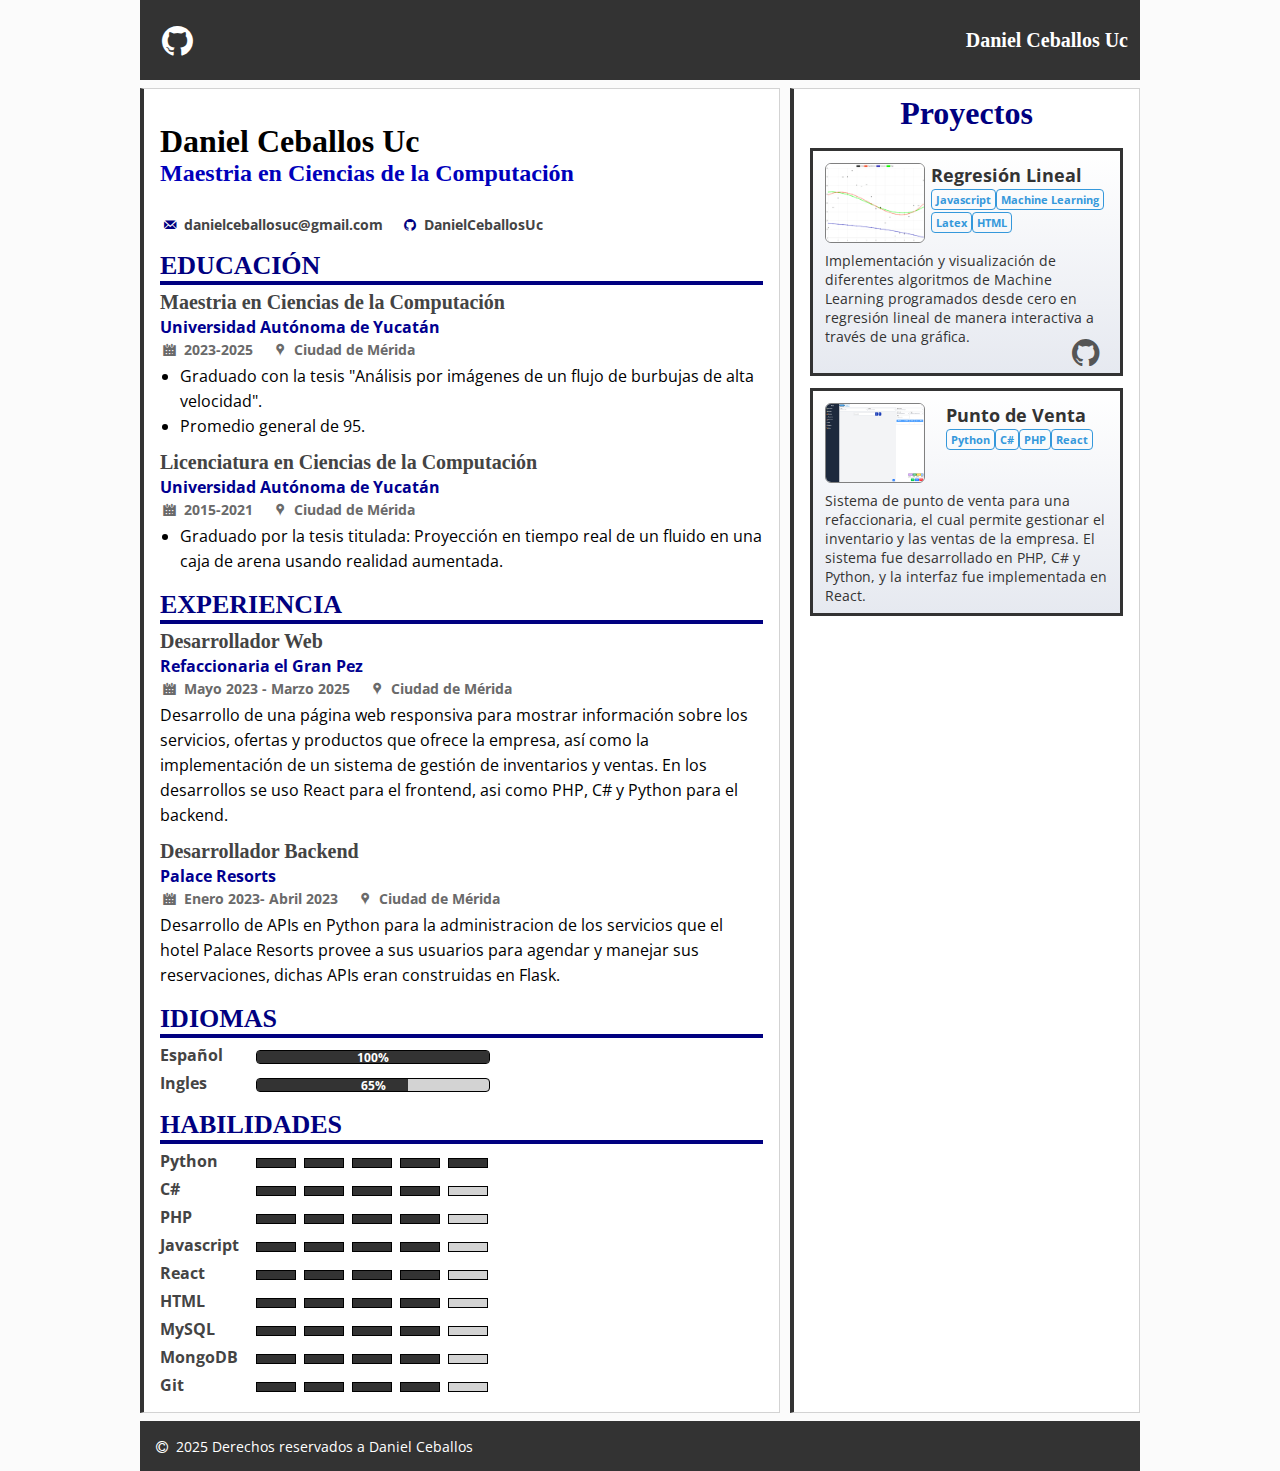
<file: index.html>
<!DOCTYPE html>
<html lang="en" dir="ltr">

<head>
    <meta charset="utf-8">
    <title>Daniel Ceballos Uc</title>

    <script type="text/javascript" src="js/index.js">  </script>

    <link rel="shortcut icon" href="img/logo.ico">
    <link rel="stylesheet" href="css/utiles/fontello.css">
    <link rel="stylesheet" href="css/particular/index.css">
    <link rel="stylesheet" href="css/temas/nocturno.css">
</head>

<body>
    <div class="header">
        <div class="icon-container">
            <i class="icon-github-circled"
                onclick="document.location = 'https://github.com/search?q=DanielCeballosUc'"></i>
            <p>Daniel Ceballos Uc</p>
        </div>
    </div>
    <div class="body">
        <div class="body-left">
            <div class="content-wrapper">

                <div class="profile-block">
                    <div class="profile-title-wrapper">
                        <div class="grid-center">
                            <h2 class="profile-title">Daniel Ceballos Uc</h2>
                            <h2 class="profile-subtitle">Maestria en Ciencias de la Computación</h2>
                        </div>
                    </div>

                    <div class="icon-text">
                        <i class="icon-mail"></i>
                        <p class="icon-description">danielceballosuc@gmail.com</p>
                        <i class="icon-github-circled"></i>
                        <p class="icon-description">DanielCeballosUc</p>
                    </div>
                </div>

                <div class="cv-section">
                    <h2 class="title">Educación</h2>
                    <div class="cv-subsection">
                        <h2 class="title">Maestria en Ciencias de la Computación</h2>
                        <h2 class="subtitle">Universidad Autónoma de Yucatán</h2>
                        <div class="icon-text">
                            <i class="icon-calendar-inv"></i>
                            <p class="icon-description">2023-2025</p>
                            <i class="icon-location"></i>
                            <p class="icon-description">Ciudad de Mérida</p>
                        </div>
                        <div class="description">
                            <ul>
                                <li>
                                    Graduado con la tesis "Análisis por imágenes de un flujo de burbujas de
                                    alta velocidad".
                                </li>
                                <li>
                                    Promedio general de 95. 
                                </li>
                            </ul>
                        </div>
                    </div>

                    <div class="cv-subsection">
                        <h2 class="title">Licenciatura en Ciencias de la Computación</h2>
                        <h2 class="subtitle">Universidad Autónoma de Yucatán</h2>
                        <div class="icon-text">
                            <i class="icon-calendar-inv"></i>
                            <p class="icon-description">2015-2021</p>
                            <i class="icon-location"></i>
                            <p class="icon-description">Ciudad de Mérida</p>
                        </div>
                        <div class="description">
                            <ul>
                                <li>
                                    Graduado por la tesis titulada: Proyección en tiempo real de un fluido en una caja
                                    de arena usando realidad aumentada.
                                </li>
                            </ul>
                        </div>
                    </div>
                </div>

                <div class="cv-section">
                    <h2 class="title">Experiencia</h2>
                    <div class="cv-subsection">
                        <h2 class="title">Desarrollador Web</h2>
                        <h2 class="subtitle">Refaccionaria el Gran Pez</h2>
                        <div class="icon-text">
                            <i class="icon-calendar-inv"></i>
                            <p class="icon-description">Mayo 2023 - Marzo 2025</p>
                            <i class="icon-location"></i>
                            <p class="icon-description">Ciudad de Mérida</p>
                        </div>
                        <div class="description">
                            <p>
                                Desarrollo de una página web responsiva para mostrar información sobre los servicios,
                                ofertas y productos que ofrece la empresa, así como la implementación de un sistema de
                                gestión de inventarios y ventas. En los desarrollos se uso React para el frontend, asi como
                                PHP, C# y Python para el backend.
                            </p>
                        </div>
                    </div>

                    <div class="cv-subsection">
                        <h2 class="title">Desarrollador Backend</h2>
                        <h2 class="subtitle">Palace Resorts</h2>
                        <div class="icon-text">
                            <i class="icon-calendar-inv"></i>
                            <p class="icon-description">Enero 2023- Abril 2023</p>
                            <i class="icon-location"></i>
                            <p class="icon-description">Ciudad de Mérida</p>
                        </div>
                        <div class="description">
                            <p>
                                Desarrollo de APIs en Python para la administracion de los servicios
                                que el hotel Palace Resorts provee a sus usuarios para agendar y
                                manejar sus reservaciones, dichas APIs eran construidas en Flask.
                            </p>
                        </div>
                    </div>
                </div>

                <div class="cv-section">
                    <h2 class="title">Idiomas</h2>
                    <div class="cv-subsection">
                        <div class="percent-block">
                            <p>Español</p>
                            <div class="percent-bar">
                                <div class="label">100%</div>
                                <div class="fill" style="width: 100%;"></div>
                            </div>
                        </div>

                        <div class="percent-block">
                            <p>Ingles</p>
                            <div class="percent-bar">
                                <div class="label">65%</div>
                                <div class="fill" style="width: 65%;"></div>
                            </div>
                        </div>
                    </div>
                </div>

                <div class="cv-section">
                    <h2 class="title">Habilidades</h2>
                    <div class="skill-block">
                        <p>Python</p>
                        <div class="filled"></div>
                        <div class="filled"></div>
                        <div class="filled"></div>
                        <div class="filled"></div>
                        <div class="filled"></div>
                    </div>

                    <div class="skill-block">
                        <p>C#</p>
                        <div class="filled"></div>
                        <div class="filled"></div>
                        <div class="filled"></div>
                        <div class="filled"></div>
                        <div class="unfilled"></div>
                    </div>

                    <div class="skill-block">
                        <p>PHP</p>
                        <div class="filled"></div>
                        <div class="filled"></div>
                        <div class="filled"></div>
                        <div class="filled"></div>
                        <div class="unfilled"></div>
                    </div>

                    <div class="skill-block">
                        <p>Javascript</p>
                        <div class="filled"></div>
                        <div class="filled"></div>
                        <div class="filled"></div>
                        <div class="filled"></div>
                        <div class="unfilled"></div>
                    </div>

                    <div class="skill-block">
                        <p>React</p>
                        <div class="filled"></div>
                        <div class="filled"></div>
                        <div class="filled"></div>
                        <div class="filled"></div>
                        <div class="unfilled"></div>
                    </div>

                    <div class="skill-block">
                        <p>HTML</p>
                        <div class="filled"></div>
                        <div class="filled"></div>
                        <div class="filled"></div>
                        <div class="filled"></div>
                        <div class="unfilled"></div>
                    </div>

                    <div class="skill-block">
                        <p>MySQL</p>
                        <div class="filled"></div>
                        <div class="filled"></div>
                        <div class="filled"></div>
                        <div class="filled"></div>
                        <div class="unfilled"></div>
                    </div>

                    <div class="skill-block">
                        <p>MongoDB</p>
                        <div class="filled"></div>
                        <div class="filled"></div>
                        <div class="filled"></div>
                        <div class="filled"></div>
                        <div class="unfilled"></div>
                    </div>

                    <div class="skill-block">
                        <p>Git</p>
                        <div class="filled"></div>
                        <div class="filled"></div>
                        <div class="filled"></div>
                        <div class="filled"></div>
                        <div class="unfilled"></div>
                    </div>
                </div>

            </div>
        </div>
        <div class="body-right">
            <div class="content-wrapper">

                <div class="logo-title">
                    <h2 class="main-title">Proyectos</h2>
                </div>

                <div class="project-block" onclick="document.location = 'articulos/machine_learning.html'">
                    <div class="project-title">
                        <img src="img/proyecto_regresion.png" alt="">
                        <div class="project-title-wrapper">
                            <h2>Regresión Lineal</h2>
                            <p class="tag">Javascript</p>
                            <p class="tag">Machine Learning</p>
                            <p class="tag">Latex</p>
                            <p class="tag">HTML</p>
                        </div>

                    </div>

                    <div class="project-description">
                        <p>
                            Implementación y visualización de diferentes algoritmos de Machine Learning
                            programados desde cero en regresión lineal de manera interactiva a través de una gráfica.
                        </p>

                        <a href="https://github.com/DanielCeballosUc/DanielCeballosUc.github.io"><i class="icon-github-circled"></i></a>
                    </div>
                </div>

                <div class="project-block" onclick="document.location = 'articulos/punto_venta.html'">
                    <div class="project-title">
                        <img src="img/proyecto_punto_venta.png" alt="">
                        <div class="project-title-wrapper">
                            <h2>Punto de Venta</h2>
                            <p class="tag">Python</p>
                            <p class="tag">C#</p>
                            <p class="tag">PHP</p>
                            <p class="tag">React</p>
                        </div>

                    </div>

                    <div class="project-description">
                        <p>
                            Sistema de punto de venta para una refaccionaria, el cual permite gestionar
                            el inventario y las ventas de la empresa. El sistema fue desarrollado en PHP, C# y
                            Python, y la interfaz fue implementada en React.
                        </p>
                    </div>
                </div>
            </div>
        </div>
    </div>

    <div class="footer">

        <div class="copyright-container">
            <p> <i class="icon-copyright"></i> 2025 Derechos reservados a Daniel Ceballos</p>
        </div>

    </div>

</body>

</html>
</file>
<file: css/utiles/fontello.css>
@font-face {
  font-family: 'fontello';
  src: url('../../font/iconos/fontello.eot?93203414');
  src: url('../../font/iconos/fontello.eot?93203414#iefix') format('embedded-opentype'),
       url('../../font/iconos/fontello.woff2?93203414') format('woff2'),
       url('../../font/iconos/fontello.woff?93203414') format('woff'),
       url('../../font/iconos/fontello.ttf?93203414') format('truetype'),
       url('../../font/iconos/fontello.svg?93203414#fontello') format('svg');
  font-weight: normal;
  font-style: normal;
}
/* Chrome hack: SVG is rendered more smooth in Windozze. 100% magic, uncomment if you need it. */
/* Note, that will break hinting! In other OS-es font will be not as sharp as it could be */
/*
@media screen and (-webkit-min-device-pixel-ratio:0) {
  @font-face {
    font-family: 'fontello';
    src: url('../../font/iconos/fontello.svg?93203414#fontello') format('svg');
  }
}
*/

 [class^="icon-"]:before, [class*=" icon-"]:before {
  font-family: "fontello";
  font-style: normal;
  font-weight: normal;
  speak: never;

  display: inline-block;
  text-decoration: inherit;
  width: 1em;
  margin-right: .2em;
  text-align: center;
  /* opacity: .8; */

  /* For safety - reset parent styles, that can break glyph codes*/
  font-variant: normal;
  text-transform: none;

  /* fix buttons height, for twitter bootstrap */
  line-height: 1em;

  /* Animation center compensation - margins should be symmetric */
  /* remove if not needed */
  margin-left: .2em;

  /* you can be more comfortable with increased icons size */
  /* font-size: 120%; */

  /* Font smoothing. That was taken from TWBS */
  -webkit-font-smoothing: antialiased;
  -moz-osx-font-smoothing: grayscale;

  /* Uncomment for 3D effect */
  /* text-shadow: 1px 1px 1px rgba(127, 127, 127, 0.3); */
}

.icon-home:before { content: '\e800'; } /* '' */
.icon-calendar-inv:before { content: '\e801'; } /* '' */
.icon-location:before { content: '\e802'; } /* '' */
.icon-mail:before { content: '\e803'; } /* '' */
.icon-at:before { content: '\e804'; } /* '' */
.icon-github-circled:before { content: '\f09b'; } /* '' */
.icon-copyright:before { content: '\f1f9'; } /* '' */
.icon-linkedin-squared:before { content: '\f30c'; } /* '' */
</file>
<file: css/particular/index.css>
/* Imports */
@import url(https://fonts.googleapis.com/css?family=Open+Sans);

/* Estilos generales */
* {
  box-sizing: border-box;
}

/* Estilos para Body */
body {
  margin: 0 auto;
  font-family: "Open Sans", Arial;
}

/* Estilos para titulos */
.title, .main-title {
  font-family: "Segoe UI";
}

.main-title {
  text-align: center;
  font-size: 32px;
  margin: 0;
  padding: 6px 0 16px 0;
}

.title {
  font-size: 22px;
  margin: 0;
  padding: 16px 0;
}

/* Estilos para Titulo con Logo */
.logo-title {
  display: table;
  margin: 6px auto 16px auto;
}

.logo-title img {
  position: relative;
  display: inline-block;
  width: 32px;
  height: 32px;
  vertical-align: text-bottom;
}

.logo-title h2 {
  display: inline-block;
  font-size: 32px;
  margin: 0;
  padding: 0;
}

/* Estilos para Header */
.header {
  position: relative;
  height: 80px;
  width: 1000px;
  margin: 0 auto;

  display: grid;
  align-content: center;
}

.icon-container {
  position: relative;
  padding: 0 12px;
}

.icon-container img {
  display: inline-block;
  vertical-align: bottom;
  width: 42px;
  height: 48px;
  padding: 3px;
}

.icon-container img:hover {
  cursor: pointer;
}

.icon-container i {
  display: inline-block;
  font-size: 36px;
}

.icon-container i:hover {
  cursor: pointer;
}

.icon-container p {
  margin: 0;
  font-size: 20px;
  line-height: 49px;
  font-weight: bold;
  font-family: "Segoe UI";
  float: right;
}

/* Estilos para Contenedor */
.body {
  position: relative;
  display: flex;
  width: 1000px;
  height: auto;
  margin: 0 auto;
}

.body-left {
  position: relative;
  flex-basis: 65%;
  padding: 8px 10px 8px 0;
}

.body-right {
  position: relative;
  flex-basis: 35%;
  padding: 8px 0 8px 0;
}

.content-wrapper {
  position: relative;
  width: 100%;
  height: 100%;
  border: 1px solid lightgray;
  border-left: 4px solid #3598db;
  padding: 0 16px;
}

/* Estilos para Texto con Icono */
.icon-text {
  position: relative;
  display: block;
  margin: 0;
}

.icon-text i {
  display: inline-block;
  font-size: 14px;
}

.icon-text p {
  display: inline-block;
  margin: 0;
  font-size: 14px;
  font-weight: bold;
  margin-right: 14px;
}

/* Estilos para Bloque projecto */
.project-block {
  position: relative;
  width: 100%;
  height: auto;
  min-height: 100px;
  margin: 12px auto;
  padding: 0 12px;

  border: 3px solid #3598db;
}

.project-block:hover {
  cursor: pointer;
}

.project-block .project-title {
  position: relative;
  display: block;
  margin: 12px 0 0 0;
  height: 80px;
}

.project-block .project-title img {
  display: block;
  float: left;
  width: 100px;
  height: 80px;
  margin: 0 6px 0 0;
  border-radius: 6px;
  border: 1px solid gray;
}

.project-title-wrapper {
  display: table;
  margin: 0 auto;
}

.project-block .project-title h2 {
  margin: 0;
  font-size: 18px;
}

.project-block .project-title p, .tag {
  display: inline-block;
  margin: 0;
  font-weight: bold;

  font-size: 11px;
  border: 1px solid #3598db;
  padding: 2px 4px;
  border-radius: 4px;
}

.project-block .project-description {
  display: table;
}

.project-block .project-description p {
  margin: 0;
  padding: 8px 0;
  font-size: 14px;
}

.project-block .project-description a {
  position: relative;
  display: table;
  float: right;
  margin: 0;
  padding: 0;
  margin-top: -24px;
  font-size: 32px;
}

/* Estilos para Perfil */
.profile-block {
  position: relative;
  display: table;
  padding: 16px 0 0 0;
}

.circled-photo {
  position: relative;
  display: block;

  height: 100px;
  width: 100px;
  border: 2px solid black;
  border-radius: 50%;
}

.profile-block .circled-photo {
  float: left;
  margin-right: 12px;
}

.profile-block .profile-title-wrapper {
  display: inline-block;
  height: 100px;
}

.grid-center {
  display: grid;
  align-content: center;
  height: 100%;
}

.profile-block .profile-title {
  position: relative;
  display: block;
  font-size: 32px;
  margin: 0;
  font-family: "Segoe UI";
}

.profile-block .profile-subtitle {
  position: relative;
  display: block;
  font-size: 24px;
  margin: 0;
  font-family: "Segoe UI";
}

.profile-block .icon-text {
  margin: 8px 0 0 0;
}

/* Estilos para Curriculum */
.cv-section {
  position: relative;
  display: block;
  margin: 16px 0;
}

.cv-section .title {
  position: relative;
  display: block;
  font-family: "Segoe UI";
  text-transform: uppercase;

  font-size: 26px;
  padding: 0;
  margin: 0 0 4px 0;
  border-bottom: 4px solid #000080;
}

.cv-subsection {
  margin: 6px 0 12px 0;
}

.cv-subsection .title {
  text-transform: none;
  padding: 0;
  margin: 0;
  font-size: 20px;
  border-bottom: 0;
}

.cv-subsection .subtitle {
  text-transform: none;
  padding: 0;
  margin: 2px 0 0 0;
  font-size: 16px;
  border-bottom: 0;
}

.cv-subsection .description p {
  font-family: "Open Sans", Arial;
  margin: 4px 0;
  line-height: 25px;
}

.cv-subsection .description ul {
  font-family: "Open Sans", Arial;
  margin: 4px 0;
  padding: 0 0 0 20px;
  line-height: 25px;
}

/* Estilos para Percent Bar */
.percent-block {
  position: relative;
  display: block;
  margin: 6px 0;
}

.percent-block p {
  display: inline-block;
  font-family: "Open Sans", Arial;
  font-weight: bold;
  margin: 0 12px 0 0;
  padding: 0;
  width: 80px;
}

.percent-bar {
  position: relative;
  display: inline-block;
  vertical-align: middle;
  height: 14px;
  width: 234px;
  border: 1px solid black;
  border-radius: 4px;
}

.percent-bar .fill {
  display: block;
  height: 100%;
}

.percent-bar .label {
  position: absolute;
  top: 50%;
  left: 50%;
  font-size: 12px;
  transform: translate(-50%, -50%);
  font-weight: bold;
}

/* Estilos para Skill Block */
.skill-block {
  position: relative;
  display: block;
  margin: 6px 0;
}

.skill-block p {
  display: inline-block;
  font-family: "Open Sans", Arial;
  font-weight: bold;
  margin: 0 12px 0 0;
  padding: 0;
  width: 80px;
}

.skill-block .filled{
  display: inline-block;
  vertical-align: middle;
  height: 10px;
  width: 40px;
  margin-right: 4px;
  border: 1px solid black;
}

.skill-block .unfilled{
  display: inline-block;
  vertical-align: middle;
  height: 10px;
  width: 40px;
  margin-right: 4px;
  border: 1px solid black;
}

/* Estilos para Footer */
.footer {
  width: 1000px;
  height: 50px;
  margin: 0 auto;
  padding: 0 12px;

  display: grid;
  align-content: center;
}

.footer .copyright-container p {
  font-size: 14px;
  margin: 0;
  padding: 4px 0;
}
</file>
<file: css/temas/nocturno.css>
body {
  background: #fbfbfb;
}

.header {
  background: #333;
}

.content-wrapper {
  background: white;
  border-color: lightgray;
  border-left-color: #333;
}

.title {
  color: black;
}

.main-title {
  color: #000080;
}

.logo-title h2 {
  color: #000080;
}

.circled-photo {
  border-color: black;
  background: black;
}

.icon-container i {
  color: white;
}

.icon-container i:hover {
  color: black;
}

.icon-container p {
  color: white;
}

.icon-text i {
  color: #6a6a6a;
}

.icon-text p {
  color: #6a6a6a;
}

.project-block {
  background-image: linear-gradient(to top, #e6e9f0 0%, #fff 100%);
  border-color: #333;
}

.project-block:hover {
  border-color: #55f255;
}

.project-block .project-title h2 {
  color: #333;
}

.project-block .project-title p, .tag {
  color: #3598db;
  border-color: #3598db;
}

.project-block .project-description p {
  color: #333;
}

.project-block .project-description a {
  color: #555;
}

.project-block .project-description a:hover {
  color: #55f255;
}

.profile-block .profile-title {
  color: black;
}

.profile-block .profile-subtitle {
  color: #0000bb;
}

.profile-block .icon-text i {
  color: #000080;
}

.profile-block .icon-text p {
  color: #444;
}

.cv-section .title {
  color: #000080;
  border-bottom-color: #000080;
}

.cv-subsection .title {
  color: #444;
}

.cv-subsection .subtitle {
  color: #000090;
}

.cv-subsection .subtitle a {
  color: darkblue;
}

.percent-block p {
  color: #444;
}

.percent-bar {
  background: lightgray;
}

.percent-bar .fill {
  background: #333;
}

.percent-bar .label {
  color: white;
}

.skill-block p {
  color: #444;
}

.skill-block .filled{
  background: #333;
  border-color: black;
}

.skill-block .unfilled{
  background: lightgray;
  border-color: black;
}

.footer {
  background: #333;
}

.footer .copyright-container p {
  color: white;
}
</file>
